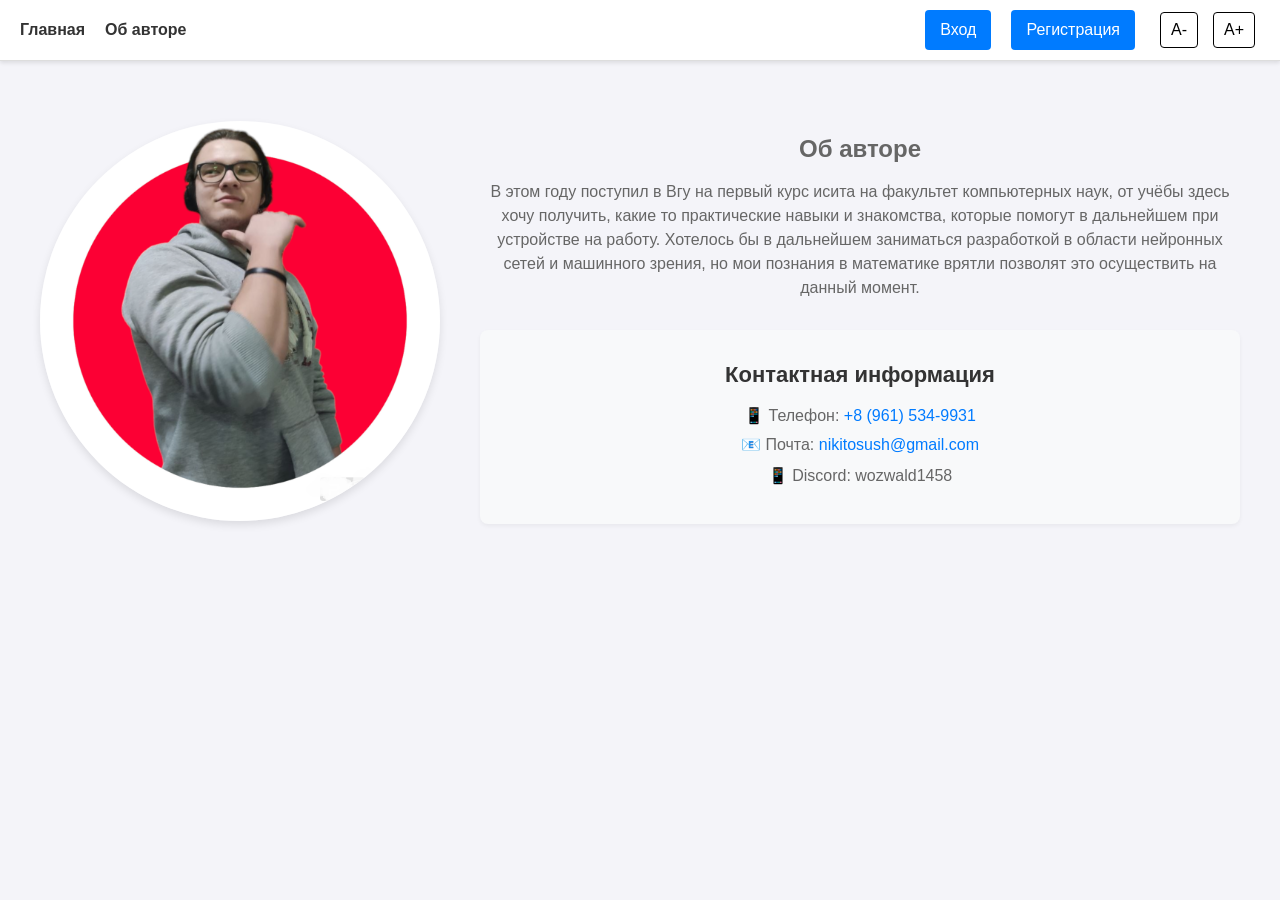
<file: web/author.html>
<!DOCTYPE html>
<html lang="ru">
  <head>
    <meta charset="UTF-8" />
    <meta name="viewport" content="width=device-width, initial-scale=1.0" />
    <title>Об авторе</title>
    <link rel="stylesheet" href="styles.css" />
    <script src="buttonHandler.js"></script>
    <script>
      // Применяем размер текста сразу после загрузки DOM
      function applyInitialTextSize() {
        const size =
          document.cookie
            .split("; ")
            .find((row) => row.startsWith("textSize="))
            ?.split("=")[1] || "16";

        document.documentElement.style.setProperty(
          "--initial-font-size",
          `${size}px`
        );
      }
      applyInitialTextSize();
    </script>
  </head>
  <body>
    <header>
      <div class="header-content">
        <div class="header-left">
          <a href="/" class="home-link">Главная</a>
          <a href="/author" class="home-link">Об авторе</a>
        </div>
        <div class="header-right">
          <div class="text-controls">
            <button id="decreaseText">A-</button>
            <button id="increaseText">A+</button>
          </div>
        </div>
      </div>
    </header>

    <div id="modalContainer"></div>

    <div class="content">
      <div class="author-profile">
        <div class="author-image">
          <img
            src="images/author.png"
            alt="Фото автора"
            class="profile-image"
          />
        </div>
        <div class="author-info">
          <h1 class="author-title">Об авторе</h1>
          <p class="author-text">
            В этом году поступил в Вгу на первый курс исита на факультет
            компьютерных наук, от учёбы здесь хочу получить, какие то
            практические навыки и знакомства, которые помогут в дальнейшем при
            устройстве на работу. Хотелось бы в дальнейшем заниматься
            разработкой в области нейронных сетей и машинного зрения, но мои
            познания в математике врятли позволят это осуществить на данный
            момент.
          </p>
          <div class="contact-info">
            <h2 class="contact-title">Контактная информация</h2>
            <ul class="contact-list">
              <li class="contact-item">
                📱 Телефон:
                <a href="tel:+89615349931" class="contact-link"
                  >+8 (961) 534-9931</a
                >
              </li>
              <li class="contact-item">
                📧 Почта:
                <a href="mailto:nikitosush@gmail.com" class="contact-link"
                  >nikitosush@gmail.com</a
                >
              </li>
              <li class="contact-item">
                📱 Discord: <span class="contact-text">wozwald1458</span>
              </li>
            </ul>
          </div>
        </div>
      </div>
    </div>

    <script>
      function setupAuthButtons() {
        const currentSize = getTextSize(); // Get current font size
        document.querySelector("header").innerHTML = `
            <div class="header-content">
                <div class="header-left">
                    <a href="/" class="home-link" style="font-size: ${currentSize}px">Главная</a>
                    <a href="/author" class="home-link" style="font-size: ${currentSize}px">Об авторе</a>
                </div>
                <div class="header-right">
                    <div class="auth-buttons">
                        <button id="loginButton" style="font-size: ${currentSize}px">Вход</button>
                        <button id="signupButton" style="font-size: ${currentSize}px">Регистрация</button>
                    </div>
                    <div class="text-controls">
                        <button id="decreaseText" style="font-size: ${currentSize}px">A-</button>
                        <button id="increaseText" style="font-size: ${currentSize}px">A+</button>
                    </div>
                </div>
            </div>`;

        document
          .getElementById("signupButton")
          .addEventListener("click", showSignUpForm);
        document
          .getElementById("loginButton")
          .addEventListener("click", showLoginForm);
        document
          .getElementById("decreaseText")
          .addEventListener("click", () => {
            const newSize = getTextSize() - 2;
            if (newSize >= 12) {
              setTextSize(newSize);
            }
          });
        document
          .getElementById("increaseText")
          .addEventListener("click", () => {
            const newSize = getTextSize() + 2;
            if (newSize <= 24) {
              setTextSize(newSize);
            }
          });
      }
      document.addEventListener("DOMContentLoaded", () => {
        const token = document.cookie
          .split("; ")
          .find((row) => row.startsWith("token="));
        const currentSize = getTextSize();

        // Применяем размер текста сразу
        setTextSize(currentSize);

        if (token && token.split("=")[1] != "") {
          const jwt = token.split("=")[1];
          fetch("/validate", {
            method: "POST",
            headers: {
              "Content-Type": "application/json",
            },
            body: JSON.stringify({ token: jwt }),
          })
            .then((response) => response.json())
            .then((data) => {
              document.cookie =
                "token=" +
                encodeURIComponent(data.token) +
                "; path=/; secure; SameSite=Strict";
              document.cookie = `login=${data.login}; path=/;`;
              document.cookie = `email=${data.email}; path=/;`;

              // Обновляем HTML с учетом текущего размера шрифта
              const headerHTML = `
                <div class="header-content">
                  <div class="header-left">
                    <a href="/" class="home-link" style="font-size: ${currentSize}px">Главная</a>
                    <a href="/author" class="home-link" style="font-size: ${currentSize}px">Об авторе</a>
                  </div>
                  <div class="header-right">
                    <span class="user-info" style="font-size: ${currentSize}px">${data.login} (${data.email})</span>
                    <div class="auth-buttons">
                      <button id="exitButton" style="font-size: ${currentSize}px">Выход</button>
                    </div>
                    <div class="text-controls">
                      <button id="decreaseText" style="font-size: ${currentSize}px">А-</button>
                        <button id="increaseText" style="font-size: ${currentSize}px">А+</button>
                    </div>
                  </div>
                </div>`;

              document.querySelector("header").innerHTML = headerHTML;

              // Reattach event listeners
              document
                .getElementById("exitButton")
                .addEventListener("click", exit);
              document
                .getElementById("decreaseText")
                .addEventListener("click", () => {
                  const newSize = getTextSize() - 2;
                  if (newSize >= 12) {
                    setTextSize(newSize);
                  }
                });
              document
                .getElementById("increaseText")
                .addEventListener("click", () => {
                  const newSize = getTextSize() + 2;
                  if (newSize <= 24) {
                    setTextSize(newSize);
                  }
                });

              // Применяем размер текста еще раз после обновления DOM
              setTextSize(currentSize);
            })
            .catch(() => {
              setupAuthButtons();
            });
        } else {
          setupAuthButtons();
        }
      });
    </script>
  </body>
</html>
</file>
<file: web/styles.css>
body {
    font-family: Arial, sans-serif;
    margin: 0;
    padding: 0;
    background-color: #f4f4f9;
    color: #333;
    text-align: center;
}

header {
    display: flex;
    justify-content: space-between;
    align-items: center;
    padding: 0px 20px;
    background-color: #fff;
    border-bottom: 1px solid #ddd;
    box-shadow: 0 2px 4px rgba(0, 0, 0, 0.1);
    height: 60px;
}

header .auth-buttons {
    display: flex;
}

header .auth-buttons button {
    padding: 8px 15px;
    font-size: 14px;
    background-color: #007BFF;
    color: white;
    border: none;
    border-radius: 4px;
    cursor: pointer;
    transition: background-color 0.3s;
}

header .auth-buttons button:hover {
    background-color: #0056b3;
}

.container {
    margin: 20px auto;
    max-width: 600px;
    padding: 20px;
    background: #fff;
    border-radius: 8px;
    box-shadow: 0 4px 6px rgba(0, 0, 0, 0.1);
    text-align: left;
}

textarea {
    width: 100%;
    height: 100px;
    padding: 10px;
    margin-bottom: 15px;
    border: 1px solid #ddd;
    border-radius: 6px;
    font-size: 14px;
    resize: none;
    background-color: #f9f9f9;
    transition: border-color 0.3s;
}

textarea:focus {
    border-color: #007BFF;
    outline: none;
}

button {
    padding: 10px 20px;
    font-size: 16px;
    color: #fff;
    background-color: #007BFF;
    border: none;
    border-radius: 6px;
    cursor: pointer;
    transition: background-color 0.3s;
}

button:hover {
    background-color: #0056b3;
}

.message-board {
    margin-top: 20px;
}

@keyframes deleteMessage {
    0% {
        opacity: 1;
        transform: scale(1) rotate(0deg) translateY(0);
        filter: blur(0);
        background-color: white;
        border-left: 0px solid #ff4444;
        clip-path: polygon(0 0, 100% 0, 100% 100%, 0 100%);
    }
    15% {
        transform: scale(1.02) rotate(0deg) translateY(-10px);
        background-color: #fff0f0;
        border-left: 4px solid #ff4444;
    }
    30% {
        transform: scale(0.98) rotate(1deg) translateY(5px);
        background-color: #ffe0e0;
        border-left: 4px solid #ff4444;
    }
    45% {
        transform: scale(0.95) rotate(-1deg) translateY(-3px);
        opacity: 0.9;
        background-color: #ffd0d0;
    }
    60% {
        transform: scale(0.9) rotate(2deg) translateX(2%);
        opacity: 0.8;
        filter: blur(1px);
        background-color: #ffd0d0;
        border-left: 4px solid #ff4444;
        box-shadow: 0 4px 8px rgba(255, 68, 68, 0.2);
        clip-path: polygon(5% 0, 95% 0, 95% 100%, 5% 100%);
    }
    80% {
        transform: scale(0.8) rotate(-3deg) translateX(5%);
        opacity: 0.4;
        filter: blur(2px);
        background-color: #ffc0c0;
        border-left: 4px solid #ff4444;
        box-shadow: 0 4px 12px rgba(255, 68, 68, 0.3);
        clip-path: polygon(10% 0, 90% 0, 90% 100%, 10% 100%);
    }
    100% {
        transform: scale(0.5) rotate(5deg) translateX(50%);
        opacity: 0;
        filter: blur(4px);
        background-color: #ffb0b0;
        border-left: 4px solid #ff4444;
        box-shadow: 0 4px 16px rgba(255, 68, 68, 0.4);
        clip-path: polygon(50% 0, 50% 0, 50% 100%, 50% 100%);
    }
}

@keyframes deleteButtonHover {
    0% {
        transform: translateY(0);
        box-shadow: 0 2px 4px rgba(220, 53, 69, 0.2);
    }
    50% {
        transform: translateY(-4px);
        box-shadow: 0 6px 12px rgba(220, 53, 69, 0.3);
    }
    100% {
        transform: translateY(-2px);
        box-shadow: 0 4px 8px rgba(220, 53, 69, 0.25);
    }
}

@keyframes editStart {
    0% {
        transform: scale(1);
        background-color: white;
        box-shadow: 0 2px 4px rgba(0, 0, 0, 0.1);
    }
    50% {
        transform: scale(1.02);
        background-color: #f0f7ff;
        box-shadow: 0 4px 12px rgba(0, 123, 255, 0.2);
    }
    100% {
        transform: scale(1);
        background-color: #f8f9fa;
        box-shadow: 0 2px 8px rgba(0, 123, 255, 0.15);
    }
}

@keyframes editPulse {
    0% {
        border-color: #007bff;
        box-shadow: 0 0 0 0 rgba(0, 123, 255, 0.4);
    }
    70% {
        border-color: #0056b3;
        box-shadow: 0 0 0 10px rgba(0, 123, 255, 0);
    }
    100% {
        border-color: #007bff;
        box-shadow: 0 0 0 0 rgba(0, 123, 255, 0);
    }
}

@keyframes editSave {
    0% {
        transform: scale(1);
        background-color: #f8f9fa;
    }
    50% {
        transform: scale(1.02);
        background-color: #e3ffe3;
        box-shadow: 0 4px 12px rgba(40, 167, 69, 0.2);
    }
    100% {
        transform: scale(1);
        background-color: white;
        box-shadow: 0 2px 4px rgba(0, 0, 0, 0.1);
    }
}

@keyframes particle {
    0% {
        transform: translate(0, 0) rotate(0deg);
        opacity: 1;
    }
    100% {
        transform: translate(var(--tx), var(--ty)) rotate(var(--r));
        opacity: 0;
    }
}

@keyframes moveToTop {
    0% {
        transform: translateY(0);
        z-index: 1;
    }
    20% {
        transform: translateY(-10px);
        z-index: 1000;
    }
    100% {
        transform: translateY(0);
        z-index: 1000;
    }
}

.message, .message-others {
    padding: 15px;
    margin: 10px 0;
    border-radius: 8px;
    background-color: white;
    box-shadow: 0 2px 4px rgba(0, 0, 0, 0.1);
    transition: all 0.3s ease;
}

.message.deleting {
    animation: messageDisappear 1s ease-out forwards;
}

.particle {
    position: absolute;
    width: 4px;
    height: 4px;
    background-color: #ff4444;
    border-radius: 50%;
    pointer-events: none;
    animation: particle 1s ease-out forwards;
}

@keyframes messageDisappear {
    0% {
        opacity: 1;
        transform: scale(1);
    }
    20% {
        opacity: 0.8;
        transform: scale(0.95);
        background-color: #fff0f0;
    }
    100% {
        opacity: 0;
        transform: scale(0.5);
        background-color: #ffeded;
    }
}

.message-content {
    display: flex;
    justify-content: space-between;
    align-items: flex-start;
    gap: 15px;
}

.text-container {
    flex: 1;
    min-width: 0;
}

.button-container {
    display: flex;
    flex-direction: column;
    gap: 5px;
    flex-shrink: 0;
}

.delete-btn {
    padding: 5px 10px;
    border: none;
    border-radius: 4px;
    cursor: pointer;
    transition: all 0.3s ease;
    white-space: nowrap;
    min-width: 80px;
    background-color: #dc3545;
    color: white;
}

.delete-btn:hover {
    background-color: #c82333;
    box-shadow: 0 2px 4px rgba(220, 53, 69, 0.2);
}

.delete-btn:active {
    transform: translateY(1px);
    box-shadow: none;
}

.edit-btn {
    padding: 5px 10px;
    border: none;
    border-radius: 4px;
    cursor: pointer;
    transition: all 0.3s ease;
    white-space: nowrap;
    min-width: 80px;
    margin-bottom: 0px;
    margin-top: 0px;
}

.post-text {
    white-space: pre-wrap;
    word-wrap: break-word;
    overflow-wrap: break-word;
    display: block;
    margin: 5px 0;
}

.message {
    font-size: 16px;
    color: #000;
    background: #e7f1ff;
    border: 1px solid #007BFF;
}

.message > button{
    float: right;
    margin-left: auto;
    margin-top: -5px;
    padding: 5px 10px;
    font-size: 14px;
}

.message-others {
    font-size: 16px;
    color: #000;
    background: #ffffff;
    border: 1px solid #868787;
}

.modal {
    position: fixed;
    top: 0;
    left: 0;
    width: 100%;
    height: 100%;
    background: rgba(0, 0, 0, 0.5);
    display: flex;
    justify-content: center;
    align-items: center;
    z-index: 1000;
}

.modal-content {
    background: white;
    padding: 20px;
    border-radius: 8px;
    max-width: 400px;
    width: 100%;
    box-shadow: 0 4px 8px rgba(0, 0, 0, 0.2);
    position: relative;
    text-align: center;
}

.close-button {
    position: absolute;
    top: 10px;
    right: 10px;
    font-size: 20px;
    cursor: pointer;
    color: #555;
}

form {
    display: flex;
    flex-direction: column;
    gap: 10px;
}

label {
    text-align: left;
    font-weight: bold;
    margin-bottom: 5px;
}

input {
    padding: 10px;
    font-size: 16px;
    border: 1px solid #ddd;
    border-radius: 4px;
}

button {
    padding: 10px 15px;
    margin: 10px;
    background-color: #007BFF;
    color: white;
    border: none;
    border-radius: 4px;
    cursor: pointer;
}

button:hover {
    background-color: #0056b3;
}

.switch-link {
    color: #007BFF;
    cursor: pointer;
    text-decoration: underline;
}

.text-controls {
    display: inline-block;
    margin-left: 10px;
}

.text-controls button {
    padding: 5px 10px;
    margin: 0 5px;
    cursor: pointer;
    border-radius: 4px;
    border: 1px solid #000;
    background: #fff;
    color: #000;
}

.text-controls button:hover {
    background: #f0f0f0;
}

.post-text {
    transition: font-size 0.2s ease;
}

button:hover, button:active {
    transition: font-size 0.2s ease;
}

button, input, label, strong, span, p, textarea {
    line-height: 1.5;
}

h1, h2, h3, h4, h5, h6 {
    line-height: 1.3;
    margin: 0.5em 0;
}

button {
    padding: 0.5em 1em;
}

input, textarea {
    padding: 0.5em;
}

.header-content {
    display: flex;
    justify-content: space-between;
    align-items: center;
    width: 100%;
    padding: 10px 0;
}

.header-left {
    display: flex;
    align-items: center;
    gap: 20px;
    margin-left: 0;
    padding-left: 0;
}

.header-right {
    display: flex;
    align-items: center;
    margin-left: auto;
}

.home-link {
    text-decoration: none;
    color: #333;
    font-weight: bold;
    padding: 5px 0;
}

.home-link:hover {
    color: #666;
}

.author-info {
    color: #666;
}

.user-info {
    margin-right: 15px;
}

.auth-buttons {
    display: flex;
}

.text-controls {
    display: flex;
    gap: 5px;
}

.author-profile {
    display: flex;
    gap: 40px;
    max-width: 1200px;
    margin: 40px auto;
    padding: 0 20px;
}

.author-image {
    flex: 0 0 400px;
}

.profile-image {
    width: 100%;
    height: auto;
    border-radius: 50%;
    box-shadow: 0 4px 8px rgba(0, 0, 0, 0.1);
}

.author-info {
    flex: 1;
}

.contact-info {
    margin-top: 30px;
    padding: 20px;
    background-color: #f8f9fa;
    border-radius: 8px;
    box-shadow: 0 2px 4px rgba(0, 0, 0, 0.05);
}

.contact-info h2 {
    margin-bottom: 15px;
    color: #333;
}

.contact-info ul {
    list-style: none;
    padding: 0;
}

.contact-info li {
    margin-bottom: 10px;
    font-size: 16px;
}

.contact-info a {
    color: #007bff;
    text-decoration: none;
}

.contact-info a:hover {
    text-decoration: underline;
}

.content {
    padding: 20px;
}

:root {
    --initial-font-size: 16px;
}

body, button, input, textarea, p, span, a, li {
    font-size: var(--initial-font-size);
}

h1, .author-title {
    font-size: calc(var(--initial-font-size) + 8px);
}

h2, .contact-title {
    font-size: calc(var(--initial-font-size) + 6px);
}

h3 {
    font-size: calc(var(--initial-font-size) + 4px);
}

.message.editing {
    animation: moveToTop 0.5s ease forwards, editStart 0.3s ease forwards;
    position: relative;
    z-index: 1000;
    box-shadow: 0 8px 24px rgba(0, 123, 255, 0.15);
}

.message.editing textarea {
    width: 100%;
    padding: 12px;
    margin: 10px 0;
    border: 2px solid #007bff;
    border-radius: 6px;
    font-size: inherit;
    resize: vertical;
    min-height: 60px;
    background-color: white;
    transition: all 0.3s ease;
    animation: editPulse 2s infinite;
}

.message.editing textarea:focus {
    outline: none;
    border-color: #0056b3;
    box-shadow: 0 0 0 3px rgba(0, 123, 255, 0.25);
    animation: none;
}

.message.saving {
    animation: editSave 0.5s ease forwards;
}

.edit-controls {
    display: flex;
    gap: 10px;
    margin-top: 10px;
    opacity: 0;
    transform: translateY(10px);
    animation: fadeInUp 0.3s ease forwards;
}

@keyframes fadeInUp {
    0% {
        opacity: 0;
        transform: translateY(10px);
    }
    100% {
        opacity: 1;
        transform: translateY(0);
    }
}

.save-btn, .cancel-btn {
    padding: 8px 16px;
    border: none;
    border-radius: 4px;
    font-weight: 500;
    cursor: pointer;
    transition: all 0.2s ease;
}

.save-btn {
    background-color: #28a745;
    color: white;
}

.save-btn:hover {
    background-color: #218838;
    transform: translateY(-1px);
    box-shadow: 0 2px 8px rgba(40, 167, 69, 0.3);
}

.cancel-btn {
    background-color: #6c757d;
    color: white;
}

.cancel-btn:hover {
    background-color: #5a6268;
    transform: translateY(-1px);
    box-shadow: 0 2px 8px rgba(108, 117, 125, 0.3);
}

.save-btn:active, .cancel-btn:active {
    transform: translateY(1px);
    box-shadow: none;
}

@keyframes textSaved {
    0% {
        color: inherit;
    }
    30% {
        color: #28a745;
    }
    100% {
        color: inherit;
    }
}

.message.saved .post-text {
    animation: textSaved 1s ease;
}

.error-message {
    color: #dc3545;
    background-color: #ffe0e0;
    padding: 10px;
    border-radius: 4px;
    margin: 10px 0;
    font-size: 14px;
    border-left: 4px solid #dc3545;
    opacity: 0;
    transform: translateY(-10px);
    transition: all 0.3s ease;
}

.error-message.show {
    opacity: 1;
    transform: translateY(0);
}

@keyframes shake {
    0%, 100% { transform: translateX(0); }
    25% { transform: translateX(-10px); }
    75% { transform: translateX(10px); }
}

.input-error {
    animation: shake 0.4s ease-in-out;
    border-color: #dc3545 !important;
}
</file>
